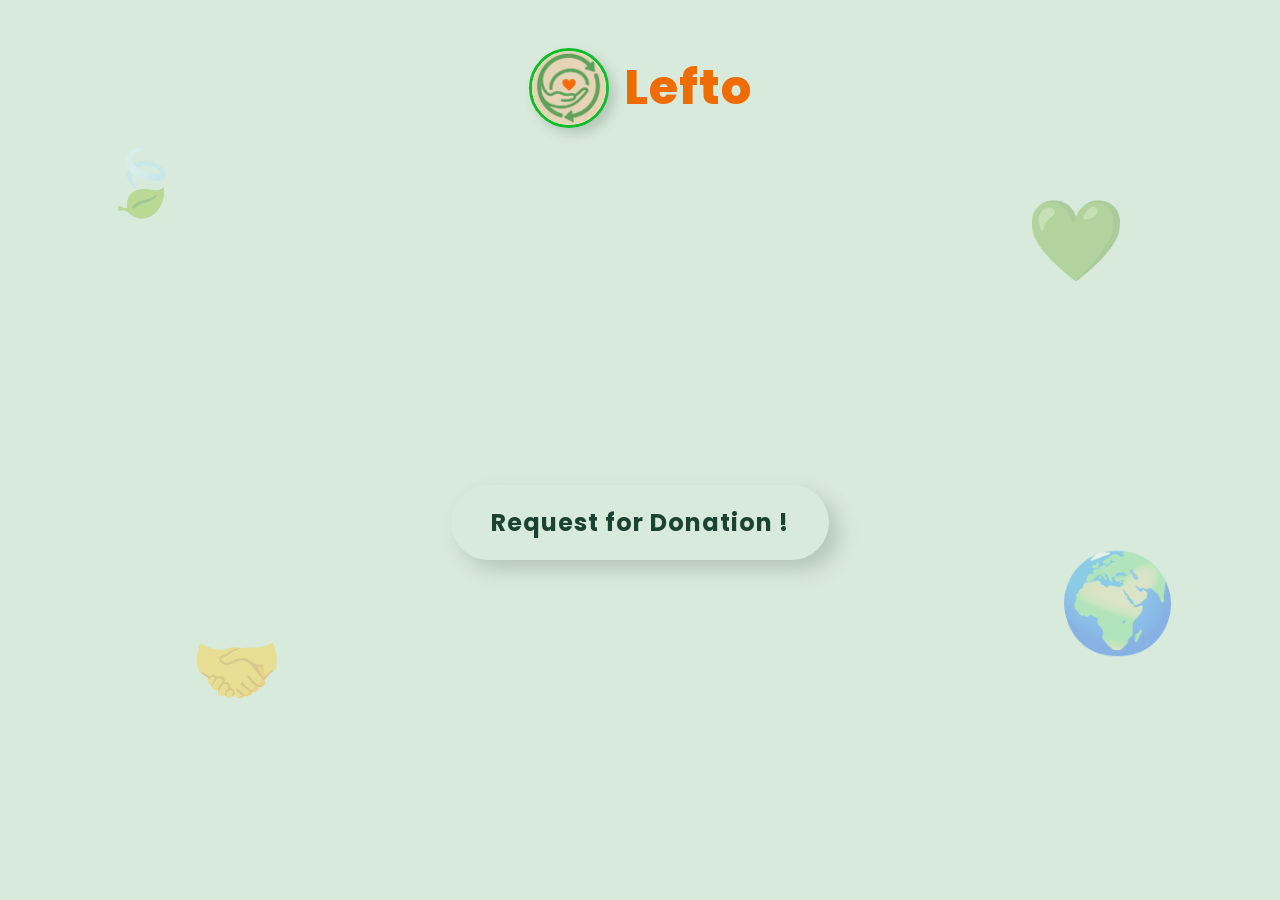
<file: NGO/ngo.html>
<!DOCTYPE html>
<html lang="en">
<head>
    <meta charset="UTF-8">
    <meta name="viewport" content="width=device-width, initial-scale=1.0">
    <title>NGO Dashboard - Lefto Food Rescue</title>
    <link href="https://fonts.googleapis.com/css2?family=Poppins:wght@400;500;600;700;800&display=swap" rel="stylesheet">
    <link href="https://fonts.googleapis.com/icon?family=Material+Icons" rel="stylesheet">
    <link rel="stylesheet" href="ngo.css">
</head>
<body>

    <div class="doodle doodle-leaf">🍃</div>
    <div class="doodle doodle-heart">💚</div>
    <div class="doodle doodle-handshake">🤝</div>
    <div class="doodle doodle-globe">🌍</div>

    <header class="top-header">
        <div class="logo-container">
            <img src="cropped_circle_image.png" alt="Lefto Logo" class="brand-logo">
            <span class="brand-text">Lefto</span>
        </div>
    </header>

    <div class="action-container" id="actionContainer">
        <button class="request-btn" id="requestDonationBtn">Request for Donation !</button>
    </div>

    <main class="main-view" id="mainViewContainer">
        <div class="map-wrapper" id="mapContainer">
            <iframe 
          src="https://livemapdashboard.lovable.app" 
          style="width: 100%; height: 100%; border: none; border-radius: 8px;"
          title="Live Map Hub">
        </iframe>
            <button class="fullscreen-btn" id="fullscreenBtn" onclick="toggleFullscreen()">
                <span class="material-icons" id="fullscreenIcon">fullscreen</span>
            </button>
        </div>

        <div class="info-wrapper">
            <h2>Package Information</h2>
            <div class="info-row">
                <span class="material-icons">info</span>
                <span id="packageDetailsText">Waiting for details...</span>
            </div>
            <div class="info-row">
                <span class="material-icons">place</span>
                <span id="packageDistance">Distance: Calculating...</span>
            </div>
            
            <div class="otp-display-panel" id="driverOtpPanel">
                <span class="otp-title">Provide this PIN to the driver:</span>
                <span class="otp-number" id="generatedOtp">----</span>
            </div>
        </div>
    </main>

    <div class="overlay" id="popupOverlay">
        <div class="pop-up-card" id="popupRequirement">
            <button class="close-btn" id="closePopupBtn">
                <span class="material-icons">close</span>
            </button>

            <h2>Set Food Requirement</h2>
            <p>Please specify your required food quantity.</p>
            <div class="input-group">
                <input type="number" class="input-field" id="foodQuantity" placeholder="e.g. 50">
                <select class="dropdown-select" id="foodUnit">
                    <option value="per serving">per serving</option>
                </select>
            </div>
            <button class="btn-submit" onclick="submitRequirement()">Submit Request</button>
        </div>
    </div>

    <script src="ngo.js"></script>
</body>
</html>
</file>
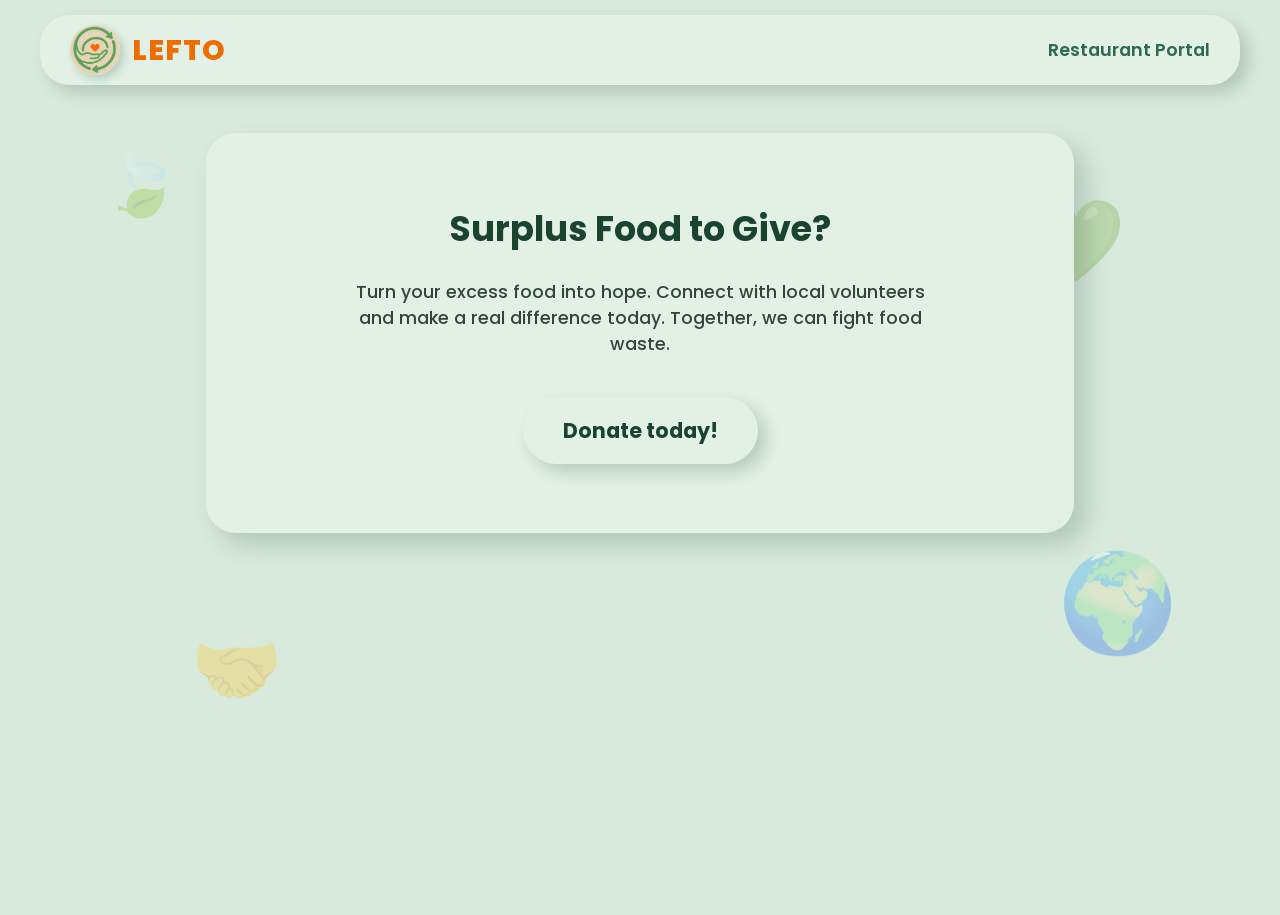
<file: RESTAURANT/rest.html>
<!DOCTYPE html>
<html lang="en">
<head>
    <meta charset="UTF-8">
    <meta name="viewport" content="width=device-width, initial-scale=1.0">
    <title>Donate Food Today! | Lefto</title>
    <link href="https://fonts.googleapis.com/css2?family=Poppins:wght@300;400;500;600;700;800&display=swap" rel="stylesheet">
    <link href="https://fonts.googleapis.com/icon?family=Material+Icons" rel="stylesheet">
    <link rel="stylesheet" href="rest.css">
</head>
<body>

    <div class="doodles-container">
        <div class="doodle doodle-leaf">🍃</div>
        <div class="doodle doodle-heart">💚</div>
        <div class="doodle doodle-handshake">🤝</div>
        <div class="doodle doodle-globe">🌍</div>
    </div>

    <nav class="sticky-navbar">
        <div class="logo-container">
            <img src="cropped_circle_image.png" alt="Lefto Logo" class="brand-logo">
            <span class="brand-text">LEFTO</span>
        </div>
        <span class="nav-role-text">Restaurant Portal</span>
    </nav>

    <main class="main-wrapper">
        <div class="content-panel">

            <div id="initView" class="init-view">
                <h1 class="init-title">Surplus Food to Give?</h1>
                <p class="init-subtitle">Turn your excess food into hope. Connect with local volunteers and make a real difference today. Together, we can fight food waste.</p>
                <button id="donateTodayBtn" class="primary-btn">Donate today!</button>
            </div>

            <div id="mapView" class="map-view view-hidden">
                <h2 class="section-title">Active Trip</h2>
                
                <div class="map-wrapper" id="myMapContainer">
                    
                    <iframe src="https://livemapdashboard.lovable.app" 
                     style="width: 100%; height: 100%; border: none; border-radius: 2px;"
                     title="Live Map Hub">
                    </iframe>
                    
                    <button class="fullscreen-btn" id="mapFullscreenBtn">
                        <span class="material-icons" id="fullscreenIcon">fullscreen</span>
                    </button>
                </div>

                <div class="driver-details-panel">
                    <div class="driver-header">
                        <div class="driver-avatar">
                            <span class="material-icons">person</span>
                        </div>
                        <div class="driver-info">
                            <h3 class="driver-name">Michael Chen</h3>
                            <p class="driver-vehicle">License: ABC 1234</p>
                        </div>
                        <span class="status-badge">Assigned</span>
                    </div>

                    <div class="trip-locations">
                        <div class="loc-row">
                            <span class="material-icons">storefront</span> 
                            <span><strong>Pickup:</strong> <span id="displayPickup">Your Restaurant</span></span>
                        </div>
                        <div class="loc-row">
                            <span class="material-icons">apartment</span> 
                            <span><strong>Drop-off:</strong> Hope NGO</span>
                        </div>
                    </div>

                    <div class="otp-section">
                        <p class="otp-label">PIN for Pickup</p>
                        <div class="otp-circles">
                            <div class="otp-circle">5</div>
                            <div class="otp-circle">3</div>
                            <div class="otp-circle">1</div>
                            <div class="otp-circle">9</div>
                        </div>
                        <button class="secondary-btn">Awaiting Verification...</button>
                    </div>
                </div>

            </div>

        </div>
    </main>

    <div id="popupOverlay" class="overlay">
        <form id="donationForm" class="popup-form-card">
            <div class="form-header">
                <h2 class="form-title">Food Donation</h2>
                <button type="button" class="close-btn" id="closeFormBtn">
                    <span class="material-icons">close</span>
                </button>
            </div>
            
            <div class="form-body">
                <div class="input-group">
                    <label class="input-label" for="foodType">Food Type</label>
                    <input type="text" id="foodType" class="input-field" placeholder="e.g. Pasta, Sandwiches..." required>
                </div>
                <div class="input-group">
                    <label class="input-label" for="approxWeight">Approx. Weight (Kg)</label>
                    <input type="number" id="approxWeight" class="input-field" placeholder="e.g. 5" required>
                </div>
                <div class="input-group">
                    <label class="input-label" for="readyTime">Ready for Pickup</label>
                    <input type="time" id="readyTime" class="input-field" required>
                </div>
                <div class="input-group">
                    <label class="input-label" for="address">Pickup Address</label>
                    <input type="text" id="address" class="input-field" placeholder="Restaurant Address" required>
                </div>
                <div class="input-group">
                    <label class="input-label" for="ngoAddress">Target NGO Address (optional)</label>
                    <input type="text" id="ngoAddress" class="input-field" placeholder="Leave blank for automatic assignment">
                </div>
            </div>

            <button type="submit" class="submit-btn">Confirm Donation</button>
        </form>
    </div>

    <script src="rest.js"></script>
</body>
</html>
</file>
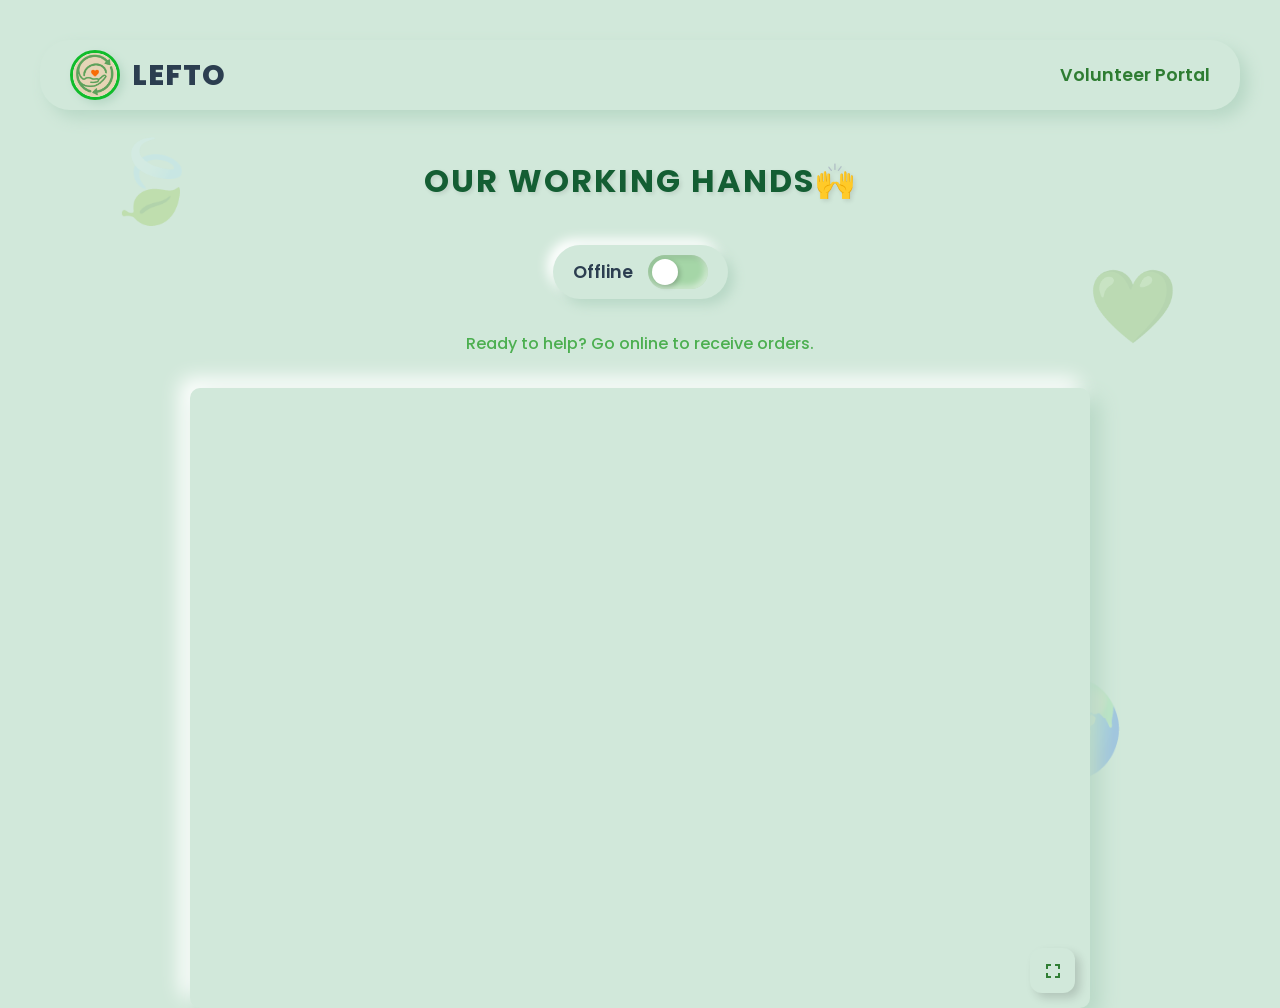
<file: VOLUNTEER/vol.html>
<!DOCTYPE html>
<html lang="en">
<head>
    <meta charset="UTF-8">
    <meta name="viewport" content="width=device-width, initial-scale=1.0">
    <title>Volunteer Dashboard</title>
    <link href="https://fonts.googleapis.com/css2?family=Poppins:wght@300;400;500;600;700&display=swap" rel="stylesheet">
    <link href="https://fonts.googleapis.com/icon?family=Material+Icons" rel="stylesheet">
    <link rel="stylesheet" href="vol.css">
</head>
<body>

  <div class="doodle doodle-1">🍃</div>
  <div class="doodle doodle-2">🌍</div>
  <div class="doodle doodle-3">🤝</div>
  <div class="doodle doodle-4">💚</div>
  <div class="doodle doodle-5">🕊️</div>
<br>

    <nav class="sticky-navbar">
        <div class="logo-container">
            <img src="cropped_circle_image.png" alt="Lefto Logo" class="brand-logo">
            <span class="brand-text">LEFTO</span>
        </div>
        <span class="nav-role-text">Volunteer Portal</span>
    </nav>

  <header class="app-header">
    
    <h1 class="main-title">OUR WORKING HANDS🙌</h1>
  </header>
  
    <div class="toggle-container">
        <span class="toggle-label" id="statusLabel">Offline</span>
        <label class="switch">
            <input type="checkbox" id="onlineToggle">
            <span class="slider"></span>
        </label>
    </div>

    <div class="status-text" id="actionStatus">Ready to help? Go online to receive orders.</div>

    <div class="map-wrapper" id="mapContainer">
        <iframe 
          src="https://livemapdashboard.lovable.app" 
          style="width: 100%; height: 100%; border: none; border-radius: 03px;"
          title="Live Map Hub">
        </iframe>
        
        <button class="fullscreen-btn" id="fullscreenBtn" onclick="toggleFullscreen()">
            <span class="material-icons" id="fullscreenIcon">fullscreen</span>
        </button>
    </div>

    <div class="overlay" id="notificationOverlay">
        <div class="neu-card">
            <h2>New Delivery Request</h2>
            <div class="info-row">
                <span class="material-icons">restaurant</span>
                <span>Pickup: Local Food Bank Kitchen</span>
            </div>
            <div class="info-row">
                <span class="material-icons">volunteer_activism</span>
                <span>Drop: City Hope NGO Center</span>
            </div>
            <div class="info-row">
                <span class="material-icons">place</span>
                <span>Dist. from current loc: 2.4 km</span>
            </div>
            <div class="package-info">
                Package Info: 50kg, Surplus Meals
            </div>
            <div class="btn-group">
                <button class="btn btn-decline" onclick="handleDecline()">Decline</button>
                <button class="btn btn-accept" onclick="handleAccept()">Accept</button>
            </div>
        </div>
    </div>

    <div class="overlay" id="otpPickupOverlay">
        <div class="neu-card">
            <h2>Pickup Verification</h2>
            <p style="margin-bottom: 15px; color:#004d40;">Enter the OTP provided by the restaurant to confirm pickup.</p>
            <input type="text" class="otp-input" id="pickupOtp" placeholder="••••" maxlength="4">
            <button class="btn btn-verify" style="width: 100%;" onclick="verifyPickup()">Verify & Start Journey</button>
        </div>
    </div>

    <div class="overlay" id="otpDropOverlay">
        <div class="neu-card">
            <h2>Delivery Verification</h2>
            <p style="margin-bottom: 15px; color:#004d40;">Enter the OTP provided by the NGO to confirm successful delivery.</p>
            <input type="text" class="otp-input" id="dropOtp" placeholder="••••" maxlength="4">
            <button class="btn btn-verify" style="width: 100%;" onclick="verifyDrop()">Verify & Complete</button>
        </div>
    </div>

    <script src="vol.js"></script>
</body>
</html>
</file>
<file: NGO/ngo.css>
:root {
    --bg-color: #d8eadc; 
    --primary: #2d6a4f;
    --primary-light: #40916c;
    --primary-dark: #1b4332;
    --text-main: #081c15;
    --brand-orange: #ef6c00; 
    --neu-dark: #b5c7b9; 
    --danger: #d32f2f;
}

* {
    box-sizing: border-box;
    margin: 0;
    padding: 0;
    font-family: 'Poppins', sans-serif;
}

body {
    background-color: var(--bg-color);
    color: var(--text-main);
    display: flex;
    flex-direction: column;
    align-items: center;
    min-height: 100vh;
    padding: 2rem;
    overflow-x: hidden;
    position: relative;
}

h1, h2 {
    color: var(--primary-dark);
}

h2 {
    font-size: 1.4rem;
    margin-bottom: 1rem;
}

/* --- HEADER & LOGO --- */
.top-header {
    /* width: 100%;
    max-width: 900px; */
    display: flex;
    align-items: center;
    padding: 1rem 0;
    margin-bottom: 2rem;
}

.logo-container {
    display: flex;
    align-items: center;
    gap: 15px; /* Slightly increased gap for breathing room */
}

.brand-logo {
    width: 80px; /* Increased from 60px for better visibility */
    height: 80px; /* Increased from 60px */
    border-radius: 50%; 
    object-fit: fill; /* Ensures the image fills the circle without stretching */
    background-color: #fff; /* Fallback background */
    border: 3px solid #11bc2b; /* Adds a crisp outline to separate it from the green background */
    box-shadow: 6px 6px 12px var(--neu-dark); 
}

.brand-text {
    font-size: 3rem; /* Increased slightly to match the larger logo */
    font-weight: 800;
    color: var(--brand-orange);
    letter-spacing: 1px;
}

/* --- FLOATING DOODLES --- */
.doodle {
    position: absolute;
    font-size: 4rem; 
    opacity: 0.4; 
    z-index: -1; 
    animation: floatUpDown 4s ease-in-out infinite;
}

@keyframes floatUpDown {
    0% { transform: translateY(0px); }
    50% { transform: translateY(-20px); }
    100% { transform: translateY(0px); }
}

.doodle-leaf { top: 15%; left: 8%; animation-delay: 0s; }
.doodle-heart { top: 20%; right: 12%; animation-delay: 1s; font-size: 5rem; }
.doodle-handshake { bottom: 20%; left: 15%; animation-delay: 2s; font-size: 4.5rem; }
.doodle-globe { bottom: 25%; right: 8%; animation-delay: 0.5s; font-size: 6rem; }

/* --- CENTRAL ACTION BUTTON --- */
.action-container {
    flex: 1;
    display: flex;
    justify-content: center;
    align-items: center;
    width: 100%;
}

.request-btn {
    padding: 20px 40px;
    font-size: 1.5rem;
    font-weight: 700;
    color: var(--primary-dark);
    background-color: var(--bg-color);
    border: none;
    border-radius: 50px;
    cursor: pointer;
    box-shadow: 10px 10px 20px var(--neu-dark); 
    transition: all 0.2s ease;
    letter-spacing: 1px;
}

.request-btn:active {
    box-shadow: inset 8px 8px 16px var(--neu-dark);
    transform: scale(0.98);
    color: var(--primary);
}

/* --- POP-UP MODALS --- */
.overlay {
    position: fixed;
    top: 0; left: 0;
    width: 100vw; height: 100vh;
    background: rgba(0, 0, 0, 0.4);
    display: flex;
    justify-content: center;
    align-items: center;
    z-index: 2000;
    opacity: 0;
    pointer-events: none;
    transition: opacity 0.3s ease;
}

.overlay.active {
    opacity: 1;
    pointer-events: all;
}

.pop-up-card {
    position: relative;
    background: var(--bg-color); 
    border-radius: 20px;
    padding: 2.5rem;
    width: 90%;
    max-width: 450px;
    box-shadow: 12px 12px 24px var(--neu-dark); 
    transform: scale(0.8);
    transition: transform 0.4s cubic-bezier(0.175, 0.885, 0.32, 1.275);
    display: flex;
    flex-direction: column;
    gap: 1.5rem;
}

.overlay.active .pop-up-card {
    transform: scale(1);
}

.close-btn {
    position: absolute;
    top: -15px;
    right: -15px;
    width: 40px;
    height: 40px;
    border-radius: 50%;
    background: var(--danger);
    color: white;
    border: none;
    display: flex;
    align-items: center;
    justify-content: center;
    cursor: pointer;
    box-shadow: 6px 6px 12px var(--neu-dark);
    transition: all 0.2s ease;
}

.close-btn:active {
    box-shadow: inset 4px 4px 8px rgba(0,0,0,0.3);
    transform: scale(0.95);
}

.pop-up-card h2 {
    border-bottom: 2px solid var(--neu-dark);
    padding-bottom: 10px;
}

.pop-up-card p {
    font-weight: 500;
}

.input-group {
    display: flex;
    gap: 10px;
    align-items: center;
}

.input-field, .dropdown-select {
    padding: 15px;
    border: none;
    border-radius: 12px;
    background: rgba(255,255,255,0.4);
    font-size: 1rem;
    outline: none;
    color: var(--text-main);
    box-shadow: inset 4px 4px 8px var(--neu-dark);
}

.input-field { flex: 1; }

.btn-submit {
    padding: 16px;
    border: none;
    border-radius: 12px;
    font-weight: 600;
    font-size: 1.1rem;
    cursor: pointer;
    background: var(--primary);
    color: white;
    box-shadow: 6px 6px 12px var(--neu-dark);
    transition: all 0.2s ease;
    margin-top: 10px;
}

.btn-submit:active {
    transform: scale(0.95);
    box-shadow: inset 4px 4px 8px rgba(0,0,0,0.4);
}

/* --- MAIN MAP & INFO CONTAINER --- */
.main-view {
    width: 100%;
    max-width: 900px;
    display: none; 
    flex-direction: column;
    gap: 2rem;
}

.main-view.visible {
    display: flex;
}

.map-wrapper {
    position: relative;
    width: 100%;
    height: 500px;
    border-radius: 20px;
    background: var(--bg-color);
    box-shadow: 12px 12px 24px var(--neu-dark);
    overflow: hidden;
    transition: all 0.4s ease;
}

/* Neumorphic Map Container */
/* .map-wrapper {
    position: relative;
    width: 100%;
    max-width: 900px;
    min-height: 620px;
    border-radius: 20px;
    background: var(--bg-color);
    box-shadow: 10px 10px 20px var(--neu-dark), -10px -10px 20px var(--neu-light);
    overflow: hidden;
    transition: all 0.4s cubic-bezier(0.25, 0.8, 0.25, 1);
} */

.map-image {
    width: 100%;
    height: 100%;
    object-fit: cover;
    opacity: 0.9;
}

.map-wrapper.fullscreen {
    position: fixed;
    top: 0; left: 0;
    width: 100vw; height: 100vh;
    max-width: 100%;
    border-radius: 0;
    z-index: 1000;
}
.fullscreen-btn {
    position: absolute;
    bottom: 15px;
    right: 15px;
    background: var(--bg-color);
    border: none;
    width: 45px;
    height: 45px;
    border-radius: 12px;
    cursor: pointer;
    display: flex;
    justify-content: center;
    align-items: center;
    color: var(--primary);
    box-shadow: 4px 4px 8px var(--neu-dark);
}

.fullscreen-btn:active {
    box-shadow: inset 4px 4px 8px var(--neu-dark);
}

.info-wrapper {
    border-radius: 20px;
    background: var(--bg-color);
    padding: 2rem;
    box-shadow: 12px 12px 24px var(--neu-dark);
    display: flex;
    flex-direction: column;
    gap: 1rem;
}

.info-row {
    display: flex;
    align-items: center;
    gap: 10px;
    font-weight: 500;
}

.info-row i { color: var(--primary); }

/* Static OTP Panel */
.otp-display-panel {
    background: rgba(255,255,255,0.3);
    padding: 20px;
    border-radius: 16px;
    margin-top: 1rem;
    display: flex;
    flex-direction: column;
    align-items: center;
    box-shadow: inset 6px 6px 12px var(--neu-dark);
}

.otp-title {
    font-size: 1rem;
    font-weight: 600;
    color: var(--primary-dark);
    margin-bottom: 5px;
}

.otp-number {
    font-size: 2.5rem;
    font-weight: 800;
    letter-spacing: 12px;
    color: var(--primary-dark);
}
</file>
<file: RESTAURANT/rest.css>
:root {
    --bg-color: #d8eadc; /* Sage green background */
    --primary: #2d6a4f;
    --primary-light: #40916c;
    --primary-dark: #1b4332;
    --text-main: #081c15;
    --brand-orange: #ef6c00;
    
    /* NO WHITISH SHADOWS - Only dark, blackish-green shadows */
    --neu-dark: rgba(27, 67, 50, 0.2); 
    --neu-darker: rgba(27, 67, 50, 0.35);
    
    --danger: #d32f2f;
    --card-bg: #e2f0e5; /* Slightly lighter than bg for contrast */
}

* {
    box-sizing: border-box;
    margin: 0;
    padding: 0;
    font-family: 'Poppins', sans-serif;
}

body {
    background-color: var(--bg-color);
    color: var(--text-main);
    min-height: 100vh;
    overflow-x: hidden;
    position: relative;
    padding-bottom: 2rem;
}

h1, h2, h3 { color: var(--primary-dark); }

/* --- BACKGROUND DOODLES --- */
.doodles-container {
    position: fixed;
    top: 0; left: 0;
    width: 100vw; height: 100vh;
    z-index: -1; /* Pushed strictly to the back */
    pointer-events: none;
}

.doodle {
    position: absolute;
    font-size: 4rem; 
    opacity: 0.3; 
    animation: floatUpDown 4s ease-in-out infinite;
}

@keyframes floatUpDown {
    0% { transform: translateY(0px); }
    50% { transform: translateY(-20px); }
    100% { transform: translateY(0px); }
}

.doodle-leaf { top: 15%; left: 8%; animation-delay: 0s; }
.doodle-heart { top: 20%; right: 12%; animation-delay: 1s; font-size: 5rem; }
.doodle-handshake { bottom: 20%; left: 15%; animation-delay: 2s; font-size: 4.5rem; }
.doodle-globe { bottom: 25%; right: 8%; animation-delay: 0.5s; font-size: 6rem; }

/* --- STICKY NAVBAR --- */
.sticky-navbar {
    position: sticky;
    top: 15px;
    margin: 15px auto;
    width: 95%;
    max-width: 1200px;
    background-color: var(--card-bg);
    border-radius: 30px; /* 30px radius as requested */
    padding: 10px 30px;
    display: flex;
    justify-content: space-between;
    align-items: center;
    box-shadow: 8px 8px 16px var(--neu-dark); /* Dark shadow only */
    z-index: 1000;
}

.logo-container {
    display: flex;
    align-items: center;
    gap: 12px;
}

.brand-logo {
    width: 50px; 
    height: 50px; 
    border-radius: 50%; /* Perfect circle */
    object-fit: cover; 
    box-shadow: 4px 4px 8px var(--neu-dark); 
}

.brand-text {
    font-size: 1.8rem; 
    font-weight: 800;
    color: var(--brand-orange);
    letter-spacing: 1px;
}

.nav-role-text {
    font-weight: 600;
    color: var(--primary);
    font-size: 1.1rem;
}

/* --- MAIN WRAPPER --- */
.main-wrapper {
    position: relative;
    width: 100%;
    max-width: 900px;
    margin: 3rem auto 0;
    padding: 0 1rem;
}

.content-panel {
    background: var(--card-bg);
    border-radius: 30px;
    padding: 3rem 2rem;
    box-shadow: 12px 12px 24px var(--neu-dark);
    display: flex;
    flex-direction: column;
    align-items: center;
    min-height: 400px;
    justify-content: center;
}

/* --- INITIAL VIEW --- */
.init-view {
    text-align: center;
    display: flex;
    flex-direction: column;
    align-items: center;
    gap: 1.5rem;
}

.init-title { font-size: 2.2rem; font-weight: 700; }
.init-subtitle { font-size: 1.1rem; font-weight: 500; opacity: 0.8; max-width: 600px; }

.primary-btn {
    margin-top: 1rem;
    padding: 18px 40px;
    font-size: 1.3rem;
    font-weight: 700;
    color: var(--primary-dark);
    background-color: var(--card-bg);
    border: none;
    border-radius: 50px;
    cursor: pointer;
    box-shadow: 8px 8px 16px var(--neu-dark); 
    transition: all 0.2s ease;
}

.primary-btn:active {
    box-shadow: inset 6px 6px 12px var(--neu-dark);
    transform: scale(0.98);
}

/* --- POP-UP MODAL (FORM) --- */
.overlay {
    position: fixed;
    top: 0; left: 0;
    width: 100vw; height: 100vh;
    background: rgba(0, 0, 0, 0.5);
    display: flex;
    justify-content: center;
    align-items: center;
    z-index: 2000;
    opacity: 0;
    pointer-events: none;
    transition: opacity 0.3s ease;
    backdrop-filter: blur(4px);
}

.overlay.active {
    opacity: 1;
    pointer-events: all;
}

.popup-form-card {
    background: var(--card-bg);
    border-radius: 25px;
    padding: 2rem; /* Tighter padding for a more fitting look */
    width: 90%;
    max-width: 480px;
    box-shadow: 15px 15px 30px var(--neu-darker); 
    transform: scale(0.9);
    transition: transform 0.3s cubic-bezier(0.175, 0.885, 0.32, 1.275);
    display: flex;
    flex-direction: column;
    gap: 1.5rem;
}

.overlay.active .popup-form-card { transform: scale(1); }

.form-header {
    display: flex;
    justify-content: space-between;
    align-items: center;
    border-bottom: 2px solid var(--neu-dark);
    padding-bottom: 10px;
}

.close-btn {
    background: transparent;
    color: var(--primary-dark);
    border: none;
    cursor: pointer;
    display: flex;
    align-items: center;
    justify-content: center;
    transition: transform 0.2s;
}

.close-btn:hover { transform: scale(1.1); color: var(--danger); }

.form-body {
    display: flex;
    flex-direction: column;
    gap: 1rem;
}

.input-group {
    display: flex;
    flex-direction: column;
    gap: 5px;
}

.input-label {
    font-size: 0.9rem;
    font-weight: 600;
    color: var(--primary);
    margin-left: 5px;
}

.input-field {
    padding: 14px 16px;
    border: none;
    border-radius: 12px;
    background: var(--card-bg);
    font-size: 1rem;
    outline: none;
    color: var(--text-main);
    box-shadow: inset 4px 4px 8px var(--neu-dark); /* Inner dark shadow */
}

.submit-btn {
    padding: 16px;
    border: none;
    border-radius: 12px;
    font-weight: 600;
    font-size: 1.1rem;
    cursor: pointer;
    background: var(--primary);
    color: white;
    box-shadow: 6px 6px 12px var(--neu-dark);
    transition: all 0.2s ease;
    margin-top: 5px;
}

.submit-btn:active {
    transform: scale(0.98);
    box-shadow: inset 4px 4px 8px rgba(0,0,0,0.5);
}

/* --- MAP & DRIVER VIEW --- */
.view-hidden { display: none !important; }
.map-view { width: 100%; display: flex; flex-direction: column; gap: 1.5rem; }

.section-title { font-size: 1.5rem; border-bottom: 2px solid var(--neu-dark); padding-bottom: 5px; }

/* MAP */
.map-wrapper {
    position: relative;
    width: 100%;
    height: 350px;
    border-radius: 10px;
    background: var(--bg-color);
    box-shadow: 8px 8px 16px var(--neu-dark);
    overflow: hidden;
    transition: all 0.2s ease;
}


/* Fullscreen Button */
.fullscreen-btn {
    position: absolute;
    bottom: 15px; right: 15px;
    background: var(--card-bg);
    border: none;
    width: 45px; height: 45px;
    border-radius: 12px;
    cursor: pointer;
    display: flex; justify-content: center; align-items: center;
    color: var(--primary);
    box-shadow: 4px 4px 8px var(--neu-dark);
    z-index: 100;
}

.fullscreen-btn:active { box-shadow: inset 4px 4px 8px var(--neu-dark); }

/* The Fullscreen Map Class toggled by JS */
.map-wrapper.is-fullscreen {
    position: fixed;
    top: 0; left: 0;
    width: 100vw; height: 100vh;
    border-radius: 0;
    z-index: 9999;
}

/* DRIVER DETAILS (Below the Map) */
.driver-details-panel {
    background: var(--card-bg);
    border-radius: 20px;
    padding: 1.5rem;
    box-shadow: 8px 8px 16px var(--neu-dark);
    display: flex;
    flex-direction: column;
    gap: 1.5rem;
}

.driver-header {
    display: flex;
    align-items: center;
    gap: 15px;
    position: relative;
}

.driver-avatar {
    width: 60px; height: 60px;
    border-radius: 50%;
    background: var(--neu-dark);
    display: flex; justify-content: center; align-items: center;
    box-shadow: inset 2px 2px 5px rgba(0,0,0,0.1);
    color: var(--primary-dark);
}

.driver-name { font-size: 1.2rem; }
.driver-vehicle { font-size: 0.9rem; font-weight: 500; opacity: 0.8; }

.status-badge {
    position: absolute;
    right: 0; top: 0;
    background: var(--primary-light);
    color: white;
    padding: 5px 12px;
    border-radius: 20px;
    font-size: 0.85rem;
    font-weight: 600;
    box-shadow: 2px 2px 5px var(--neu-dark);
}

.trip-locations {
    display: flex;
    flex-direction: column;
    gap: 10px;
    background: rgba(255,255,255,0.3);
    padding: 15px;
    border-radius: 12px;
    box-shadow: inset 4px 4px 8px var(--neu-dark);
}

.loc-row {
    display: flex;
    align-items: center;
    gap: 10px;
    color: var(--primary-dark);
    font-size: 0.95rem;
}

.otp-section {
    display: flex;
    flex-direction: column;
    align-items: center;
    gap: 10px;
}

.otp-label { font-weight: 600; color: var(--primary-dark); }

.otp-circles { display: flex; gap: 15px; }

.otp-circle {
    width: 50px; height: 50px;
    border-radius: 50%;
    background: var(--card-bg);
    box-shadow: inset 4px 4px 8px var(--neu-dark);
    display: flex; justify-content: center; align-items: center;
    font-size: 1.5rem; font-weight: 700; color: var(--primary-dark);
}

.secondary-btn {
    margin-top: 10px;
    padding: 12px 25px;
    background: var(--primary-dark);
    color: white;
    border: none;
    border-radius: 12px;
    font-weight: 600;
    box-shadow: 4px 4px 8px var(--neu-dark);
}
</file>
<file: VOLUNTEER/vol.css>
/* CSS variables for Green Palette and Neumorphism */
:root {
    --bg-color: #e0f2e9;
    --primary: #2e7d32;
    --primary-light: #4caf50;
    --text-main: #1b5e20;
    --text-muted: #4caf50;
    --neu-light: #ffffff;
    --neu-dark: #b8d8c6;
    --danger: #d32f2f;

      --bg-color: #d1e8da; /* Soft eco-green background */
  --primary-green: #2ecc71;
  --dark-green: #145e33;
  --text-color: #2c3e50;

     /* Glassmorphism Variables */
  --glass-bg: rgba(255, 255, 255, 0.4);
  --glass-border: rgba(255, 255, 255, 0.7);
  
  /* Neumorphism Base Variables */
  --neu-bg: #d1e8da;
  --neu-shadow-light: #ffffff;
  --neu-shadow-dark: #b5caba;
}


* {
    box-sizing: border-box;
    margin: 0;
    padding: 0;
    font-family: 'Poppins', sans-serif;
}

body {
  font-family: 'Poppins', sans-serif;
  background-color: var(--bg-color);
  color: var(--text-color);
  min-height: 100vh;
  overflow-x: hidden;
  display: flex;
  flex-direction: column;
  align-items: center;
  position: relative;
}
/* doodle section-start*/
/* --- Typography & Header --- */
.app-header {
  width: 100%;
  padding: 2rem 3rem;
  display: flex;
  justify-content: center;
  align-items: center;
  position: relative;
  z-index: 20;
}

/* --- HEADER & LOGO --- */
.top-header {
    display: flex;
    align-items: center;
    justify-content: center; 
    padding: 2rem 3rem;
    position: relative;
    width: 100%;
}

.logo-container {
    display: flex;
    align-items: center;
    gap: 15px; /* Slightly increased gap for breathing room */
}

/* NEW: Styling specifically for your image logo */
.brand-logo {
    width: 80px; /* Increased from 60px for better visibility */
    height: 80px; /* Increased from 60px */
    border-radius: 50%; 
    object-fit: fill; /* Ensures the image fills the circle without stretching */
    background-color: #fff; /* Fallback background */
    border: 3px solid #11bc2b; /* Adds a crisp outline to separate it from the green background */
    box-shadow: 6px 6px 12px var(--neu-dark); 
}


.main-title {
  font-size: 2rem;
  font-weight: 700;
  letter-spacing: 2px;
  color: var(--dark-green);
  text-shadow: 2px 2px 4px rgba(0,0,0,0.1);
}

/* --- Glassmorphism Card --- */
.main-content {
  margin-top: 4rem;
  width: 100%;
  max-width: 950px;
  padding: 1rem;
  z-index: 10;
}

.glass-card {
  background: var(--glass-bg);
  backdrop-filter: blur(20px);
  -webkit-backdrop-filter: blur(20px);
  border: 1px solid var(--glass-border);
  border-radius: 30px;
  padding: 3rem;
  box-shadow: 0 10px 40px 0 rgba(31, 100, 56, 0.2);
  min-height: 400px;
  display: flex;
  justify-content: center;
  align-items: center;
  overflow: hidden;
  position: relative;
}

.doodle {
  position: absolute;
  font-size: 4rem;
  opacity: 0.25;
  z-index: -1;
  animation: float 6s ease-in-out infinite;
  pointer-events: none;
}

.doodle-1 { top: 12%; left: 8%; animation-delay: 0s; font-size: 5rem; }
.doodle-2 { top: 65%; right: 12%; animation-delay: 1s; font-size: 6rem;}
.doodle-3 { bottom: 8%; left: 18%; animation-delay: 2s; }
.doodle-4 { top: 25%; right: 8%; animation-delay: 1.5s; font-size: 4.5rem;}
.doodle-5 { bottom: 20%; right: 25%; animation-delay: 0.5s; font-size: 3rem;}

@keyframes float {
  0% { transform: translateY(0px) rotate(0deg); }
  50% { transform: translateY(-20px) rotate(10deg); }
  100% { transform: translateY(0px) rotate(0deg); }
}

/* --- Responsiveness --- */
@media (max-width: 800px) {
  .app-header {
    flex-direction: column;
    gap: 1rem;
    padding: 1.5rem;
  }
  .logo {
    position: relative;
    left: 0;
  }
  .button-group {
    flex-direction: column;
    align-items: center;
  }
  .neu-btn {
    width: 100%;
    max-width: 320px;
    flex-direction: row;
    justify-content: center;
  }
  .btn-icon {
    font-size: 1.8rem;
  }
}


/* --- STICKY NAVBAR --- */
.sticky-navbar {
    position: sticky;
    top: 15px;
    margin: 15px auto;
    width: 95%;
    max-width: 1200px;
    background-color: var(--card-bg);
    border-radius: 30px; /* 30px radius as requested */
    padding: 10px 30px;
    display: flex;
    justify-content: space-between;
    align-items: center;
    box-shadow: 8px 8px 16px var(--neu-dark); /* Dark shadow only */
    z-index: 1000;
}

.logo-container {
    display: flex;
    align-items: center;
    gap: 12px;
}

.brand-logo {
    width: 50px; 
    height: 50px; 
    border-radius: 50%; /* Perfect circle */
    object-fit: cover; 
    box-shadow: 4px 4px 8px var(--neu-dark); 
}

.brand-text {
    font-size: 1.8rem; 
    font-weight: 800;
    color: var(--brand-orange);
    letter-spacing: 1px;
}

.nav-role-text {
    font-weight: 600;
    color: var(--primary);
    font-size: 1.1rem;
}

/* doodle section-end */



/* Typography */
h1 {
    font-size: 1.8rem;
    font-weight: 600;
    margin-bottom: 0.5rem;
    text-align: center;
}

.status-text {
    font-size: 1rem;
    font-weight: 500;
    margin-bottom: 2rem;
    color: var(--text-muted);
    min-height: 24px;
}

/* Top Bar: Online/Offline Toggle */
.toggle-container {
    display: flex;
    align-items: center;
    gap: 15px;
    margin-bottom: 2rem;
    padding: 10px 20px;
    border-radius: 50px;
    background: var(--bg-color);
    box-shadow: 6px 6px 12px var(--neu-dark), -6px -6px 12px var(--neu-light);
}

.toggle-label {
    font-weight: 600;
    font-size: 1.1rem;
    transition: color 0.3s ease;
}

.switch {
    position: relative;
    display: inline-block;
    width: 60px;
    height: 34px;
}

.switch input { 
    opacity: 0;
    width: 0;
    height: 0;
}

.slider {
    position: absolute;
    cursor: pointer;
    top: 0; left: 0; right: 0; bottom: 0;
    background-color: #a5d6a7;
    transition: .4s;
    border-radius: 34px;
    box-shadow: inset 3px 3px 6px rgba(0,0,0,0.1), inset -3px -3px 6px rgba(255,255,255,0.5);
}

.slider:before {
    position: absolute;
    content: "";
    height: 26px;
    width: 26px;
    left: 4px;
    bottom: 4px;
    background-color: white;
    transition: .4s;
    border-radius: 50%;
    box-shadow: 2px 2px 5px rgba(0,0,0,0.2);
}

input:checked + .slider {
    background-color: var(--primary-light);
}

input:checked + .slider:before {
    transform: translateX(26px);
}

/* --- MAIN MAP & INFO CONTAINER --- */
.main-view {
    width: 100%;
    max-width: 900px;
    display: none; 
    flex-direction: column;
    gap: 2rem;
}

.main-view.visible {
    display: flex;
}

/* Neumorphic Map Container */
/* Neumorphic Map Container */
.map-wrapper {
    position: relative;
    width: 100%;
    max-width: 900px;
    min-height: 620px;
    border-radius: 10px;
    background: var(--bg-color);
    box-shadow: 10px 10px 20px var(--neu-dark), -10px -10px 20px var(--neu-light);
    overflow: hidden;
    transition: all 0.4s cubic-bezier(0.25, 0.8, 0.25, 1);
    
    /* ADDED: Flexbox properties to force children to fill available space */
    display: flex;
    flex-direction: column; 
}

/* Map Element */
.map-image {
    width: 100%;
    /* ADDED: flex-grow ensures it stretches to fill the remaining height under your header */
    flex-grow: 1; 
    height: 100%;
    object-fit: cover;
    opacity: 0.9;
    
    /* Optional: If your map is actually an iframe, remove its default border */
    border: none; 
}

.map-wrapper.fullscreen {
    position: fixed;
    top: 0; left: 0;
    width: 100vw; height: 100vh;
    max-width: 100%;
    border-radius: 0;
    z-index: 1000;
}

.fullscreen-btn {
    position: absolute;
    bottom: 15px;
    right: 15px;
    background: var(--bg-color);
    border: none;
    outline: none;
    width: 45px;
    height: 45px;
    border-radius: 12px;
    cursor: pointer;
    display: flex;
    justify-content: center;
    align-items: center;
    color: var(--primary);
    /* Removed whitish shadow here */
    box-shadow: 5px 5px 10px rgba(0,0,0,0.15); 
    transition: all 0.2s ease;
}

.fullscreen-btn:active {
    /* Removed whitish shadow here */
    box-shadow: inset 5px 5px 10px rgba(0,0,0,0.15);
}

/* Overlay & Neumorphic Cards */
.overlay {
    position: fixed;
    top: 0; left: 0;
    width: 100vw; height: 100vh;
    background: rgba(0, 0, 0, 0.4);
    display: flex;
    justify-content: center;
    align-items: center;
    z-index: 2000;
    opacity: 0;
    pointer-events: none;
    transition: opacity 0.3s ease;
}

.overlay.active {
    opacity: 1;
    pointer-events: all;
}

/* Bright Neumorphic Card */
.neu-card {
    background: var(--bg-color);
    border-radius: 20px;
    padding: 2rem;
    width: 90%;
    max-width: 400px;
    /* Removed whitish shadow here */
    box-shadow: 12px 12px 24px var(--neu-dark); 
    transform: scale(0.8);
    transition: transform 0.4s cubic-bezier(0.175, 0.885, 0.32, 1.275);
}

.overlay.active .neu-card {
    transform: scale(1);
}

.neu-card h2 {
    margin-bottom: 1.5rem;
    color: var(--primary);
    font-size: 1.4rem;
    border-bottom: 2px solid var(--neu-dark);
    padding-bottom: 10px;
}

.info-row {
    margin-bottom: 1rem;
    display: flex;
    align-items: center;
    gap: 10px;
    color: var(--text-main);
    font-weight: 500;
}

.info-row i { color: var(--primary); }

.package-info {
    background: #d4eadd;
    padding: 12px;
    border-radius: 10px;
    margin-top: 15px;
    margin-bottom: 20px;
    font-size: 0.95rem;
    font-weight: 600;
    box-shadow: inset 3px 3px 6px var(--neu-dark), inset -3px -3px 6px var(--neu-light);
}

.btn-group {
    display: flex;
    gap: 15px;
    margin-top: 20px;
}

.btn {
    flex: 1;
    padding: 12px;
    border: none;
    border-radius: 12px;
    font-weight: 600;
    font-size: 1rem;
    cursor: pointer;
    transition: all 0.3s ease;
    /* Removed whitish shadow here */
    box-shadow: 5px 5px 10px var(--neu-dark); 
}

.btn:active {
    /* Removed whitish shadow here */
    box-shadow: inset 4px 4px 8px var(--neu-dark); 
    transform: scale(0.98);
}

.btn-accept, .btn-verify {
    background: var(--primary-light);
    color: white;
}

.btn-decline {
    background: var(--bg-color);
    color: var(--danger);
}

/* OTP Input */
.otp-input {
    width: 100%;
    padding: 12px;
    margin-bottom: 20px;
    border: none;
    border-radius: 10px;
    background: var(--bg-color);
    font-size: 1.2rem;
    text-align: center;
    letter-spacing: 5px;
    outline: none;
    color: var(--text-main);
    box-shadow: inset 4px 4px 8px var(--neu-dark), inset -4px -4px 8px var(--neu-light);
}
</file>
